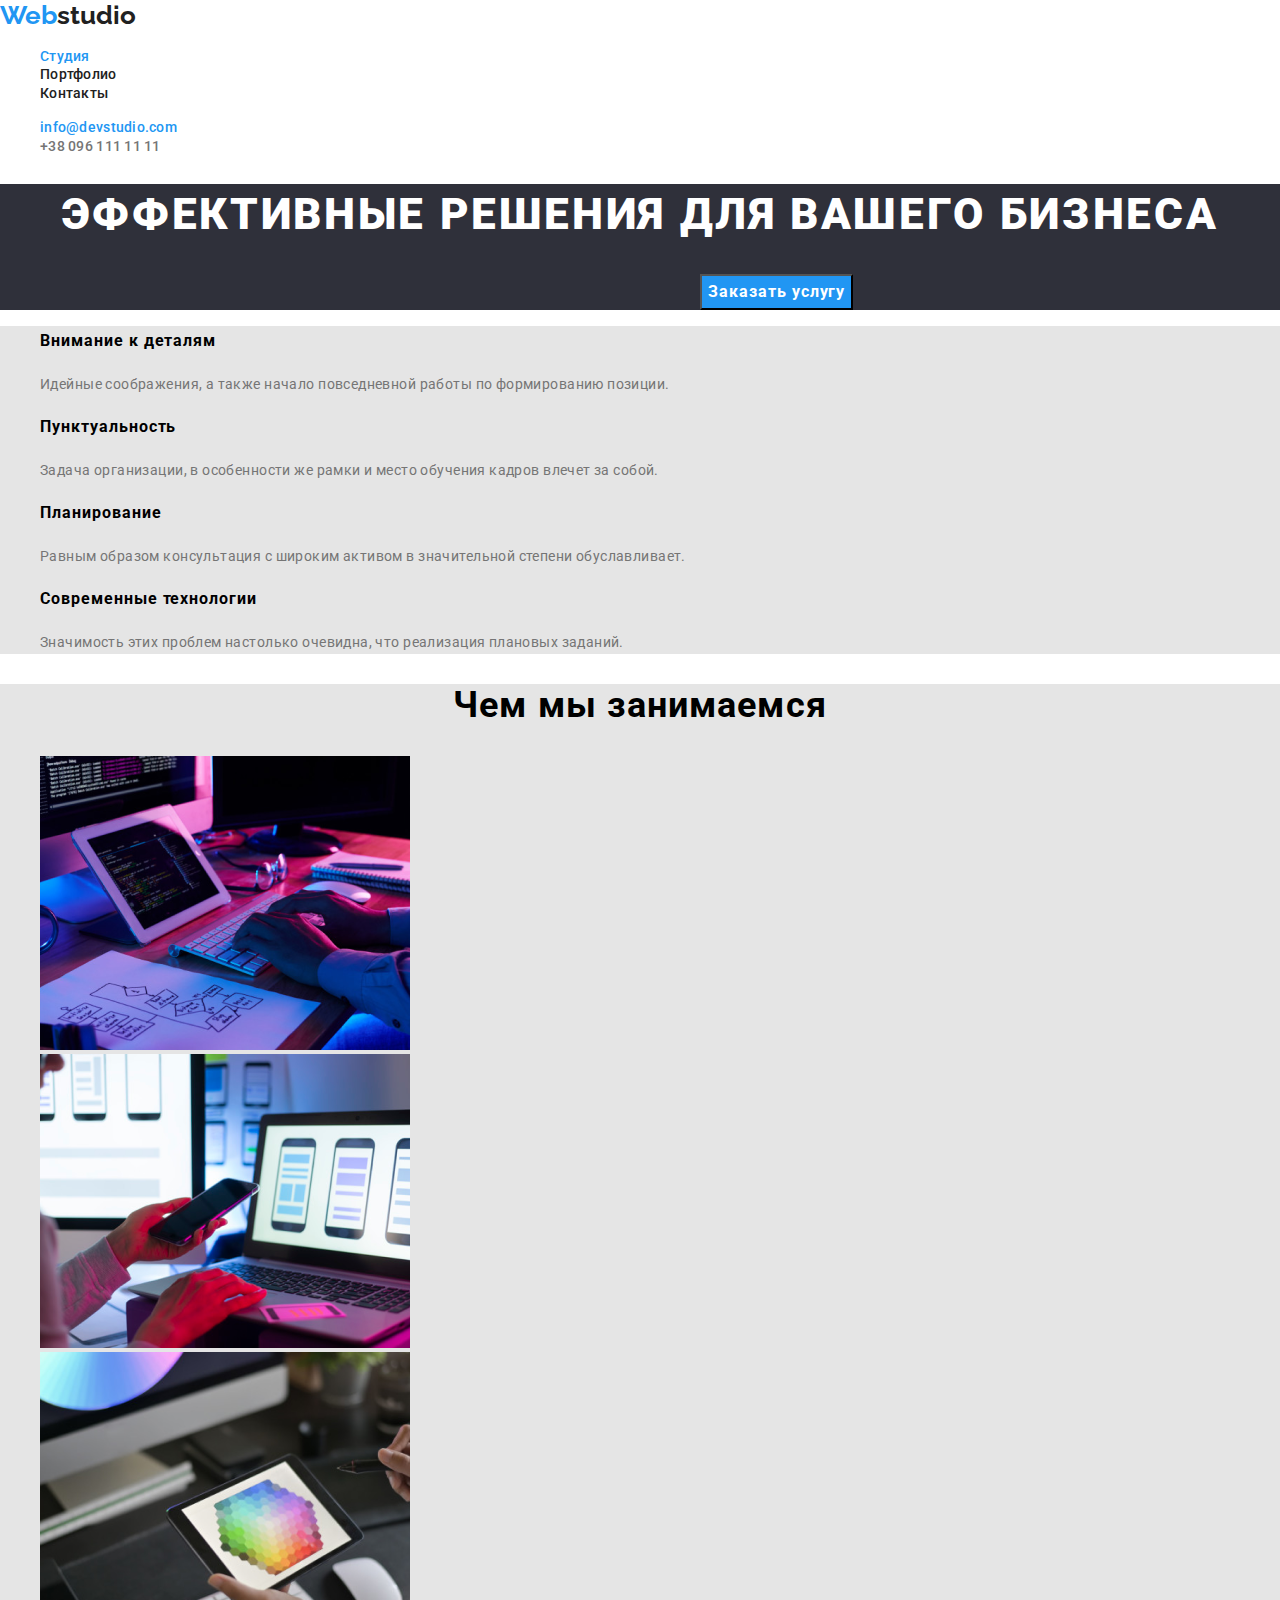
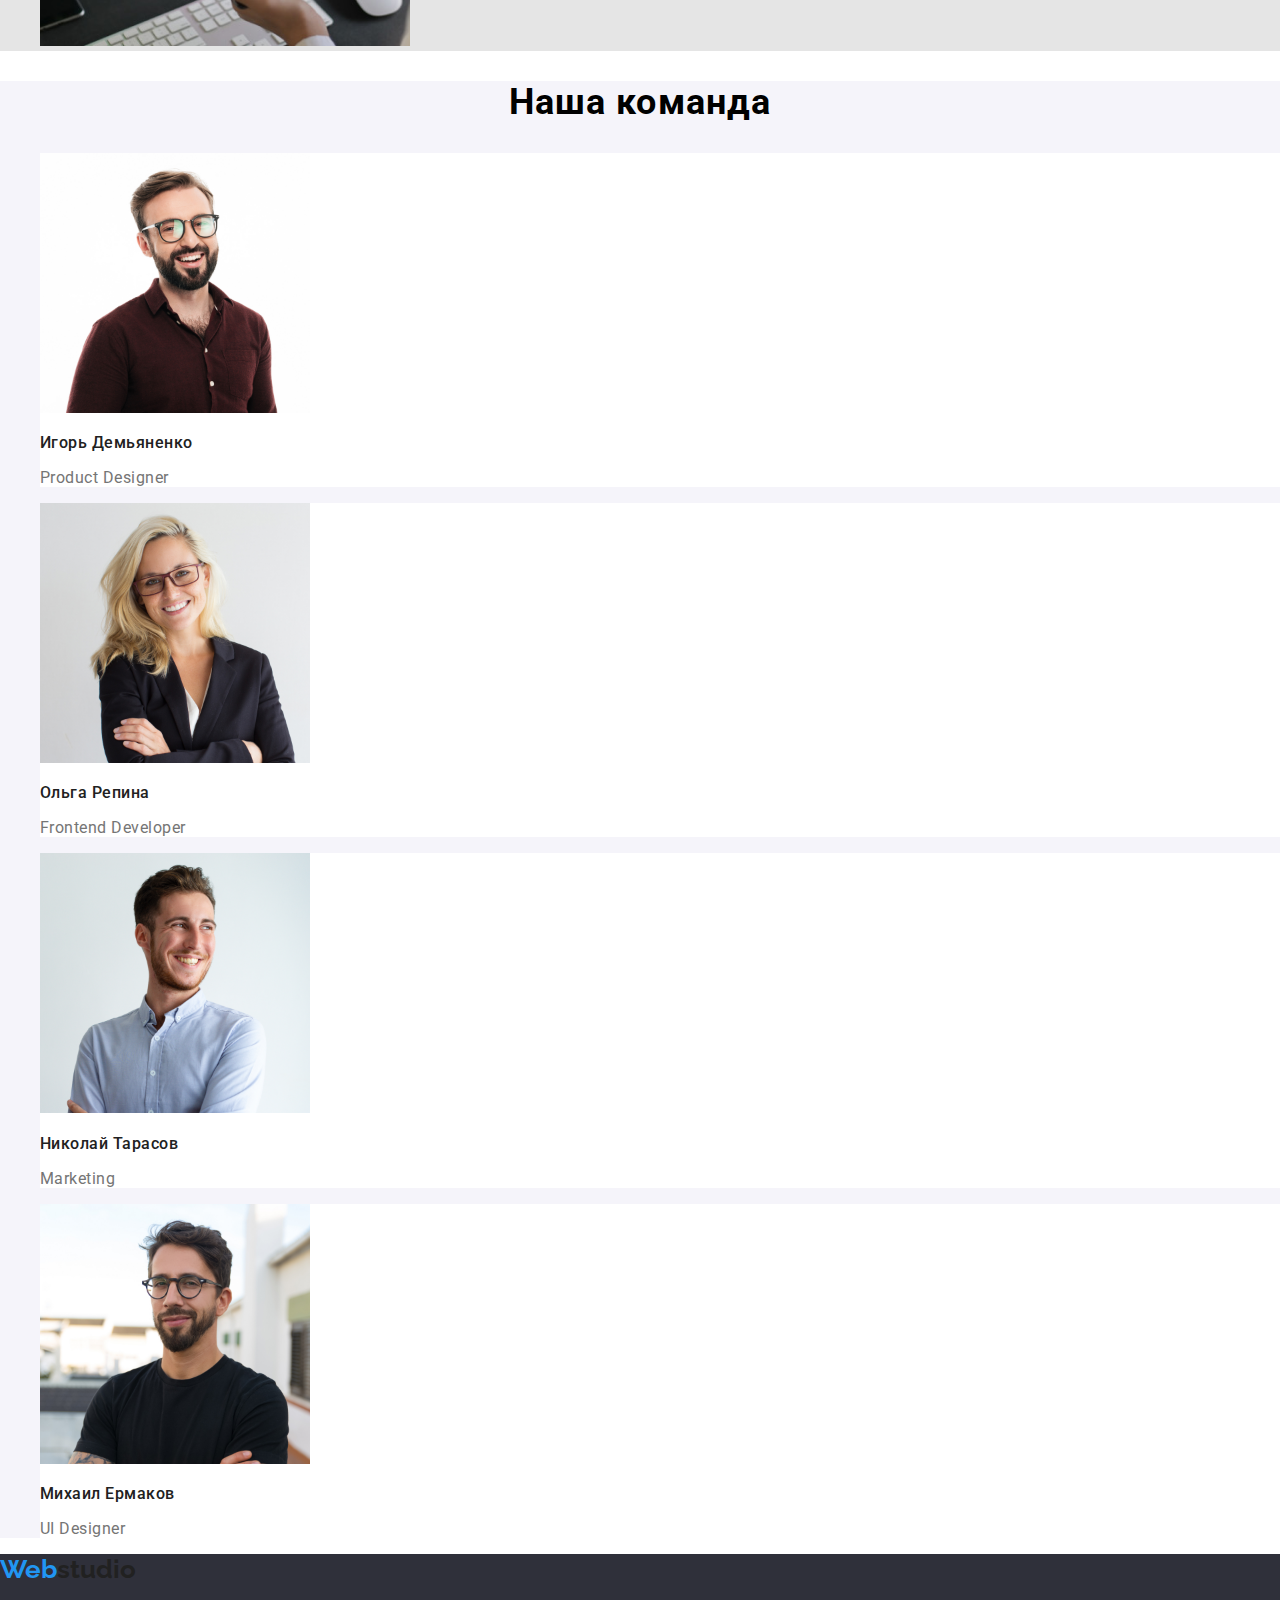
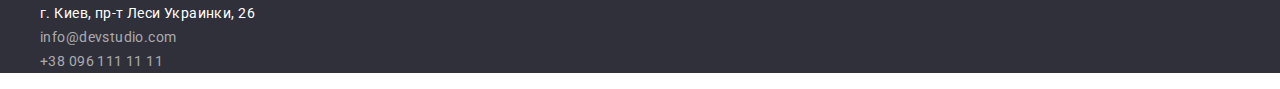
<file: index.html>
<!DOCTYPE html>
<html lang="ru">

<head>
    <meta charset="UTF-8">
    <meta name="viewport" content="width=device-width, initial-scale=1.0">
    <title>webstudio</title>
    <link rel="stylesheet" href="./css/normalize.css">
    <link rel="stylesheet" href="./css/style.css">
    <link rel="stylesheet" href="./css/variables.css">
    <link rel="preconnect" href="https://fonts.gstatic.com">
    <link
        href="https://fonts.googleapis.com/css2?family=Raleway:wght@700&family=Roboto:wght@400;500;700;900&display=swap"
        rel="stylesheet">
</head>

<body>
    <header class="header">
        <nav>
            <a class="logo" href="mailto:webstudio@com.ua"><span class="colortext1">Web</span><span
                    class="colorstudio1">studio</span></a>
                <ul>
                    <li>
                        <a class="colortext" href="#">Студия</a>
                    </li>
                    <li>
                        <a class="colorstudio" href="./portfolio.html">Портфолио</a>
                    </li>
                    <li>
                        <a class="colorstudio" href="#">Контакты</a>
                    </li>
                </ul>
            </nav>
            <ul>
                <li>
                    <a class="studio" href="mailto:info@devstudio.com">info@devstudio.com</a>
                </li>
                <li>
                    <a class="tel" href="tel:+380961111111">+38 096 111 11 11</a>
                </li>
            </ul>
        </nav>
    </header>
    <main>
        <section class="main">
            <h1 class="title">Эффективные решения для вашего бизнеса</h1>
            <button class="service">Заказать услугу</button>
        </section>
        <section class="about">
            <!-- <h2>О нас</h2> -->
            <ul class="wwc">
                <li>
                    <h3> Внимание к деталям</h3>
                    <p>Идейные соображения, а также начало повседневной работы по формированию позиции.</p>
                </li>
                <li>
                    <h3>Пунктуальность</h3>
                    <p>Задача организации, в особенности же рамки и место обучения кадров влечет за собой.</p>
                </li>
                <li>
                    <h3>Планирование</h3>
                    <p>Равным образом консультация с широким активом в значительной степени обуславливает.</p>
                </li>
                <li>
                    <h3>Современные технологии</h3>
                    <p>Значимость этих проблем настолько очевидна, что реализация плановых заданий.</p>
                </li>
            </ul>
        </section>
        <section class="section">
            <h2>Чем мы занимаемся</h2>
            <ul>
                <li>
                    <img src="./images/img1.png" alt="notebook" width="370">
                </li>
                <li>
                    <img src="./images/img2.png" alt="telephone" width="370">
                </li>
                <li>
                    <img src="./images/img3.png" alt="netbook" width="370">
                </li>
            </ul>
        </section>
        <section class="team">
            <h2>Наша команда</h2>
            <ul>
                <li>
                        <img src="./images/img4.jpg" alt="член команды" width="270">
                        <h3>Игорь Демьяненко</h3>
                        <p>Product Designer</p>
                </li>
                <li>
                        <img src="./images/img5.jpg" alt="член команды" width="270">
                        <h3>Ольга Репина</h3>
                        <p>Frontend Developer</p>
                </li>
                <li>
                        <img src="./images/img6.jpg" alt="член команды" width="270">
                        <h3>Николай Тарасов</h3>
                        <p>Marketing</p>
                </li>
                <li>
                        <img src="./images/img7.jpg" alt="член команды" width="270">
                        <h3>Михаил Ермаков</h3>
                        <p>UI Designer</p>
                </li>
            </ul>
        </section>  
    </main>
    <footer class="footer">
        <a class="logo" href="mailto:webstudio@com.ua"><span class="colortext1">Web</span><span
                class="colorstudio1">studio</span></a>
        <ul class="other">
            <li>
                <address class="adress">г. Киев, пр-т Леси Украинки, 26</address>   
            </li>
            <li>
                <a href="mailto:info@devstudio.com">info@devstudio.com</a>
            </li>
            <li>
                <a href="tel:+380961111111">+38 096 111 11 11</a>
            </li>
        </ul>
    </footer>
</body>

</html>
</file>
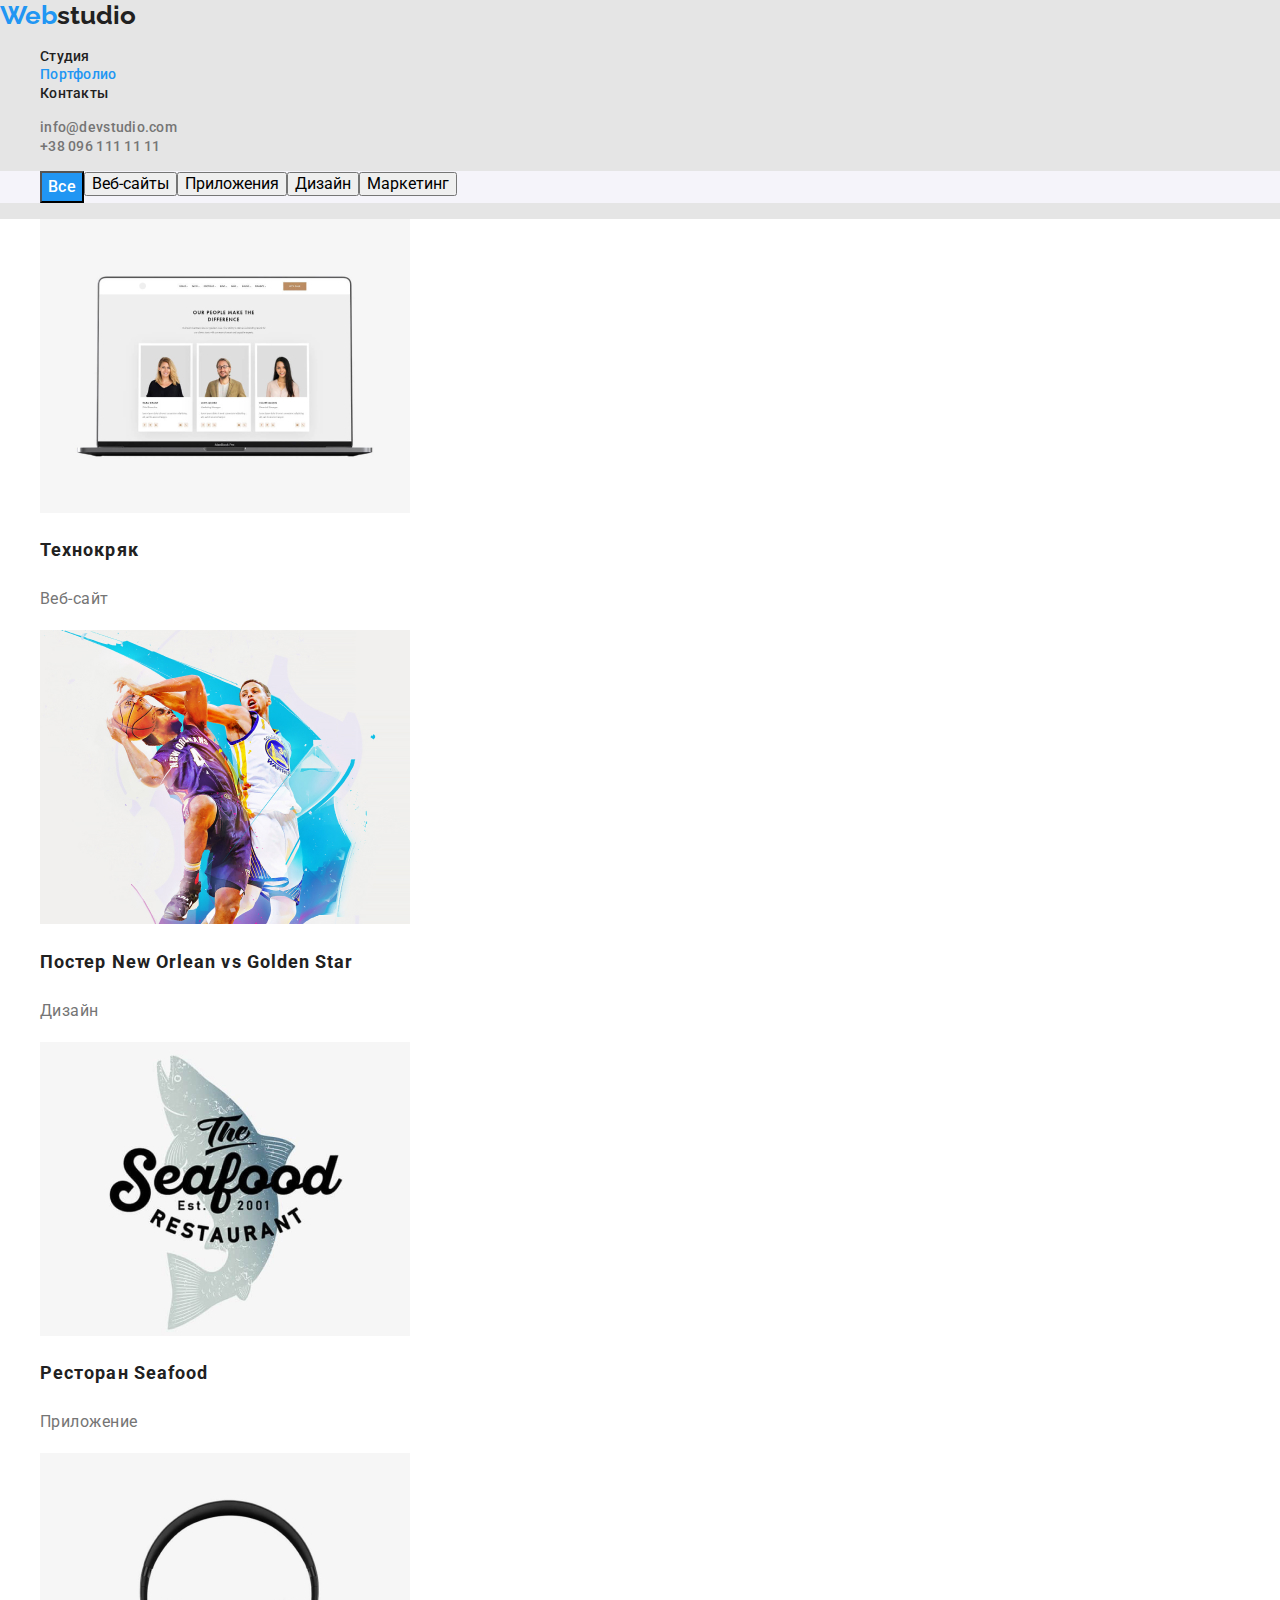
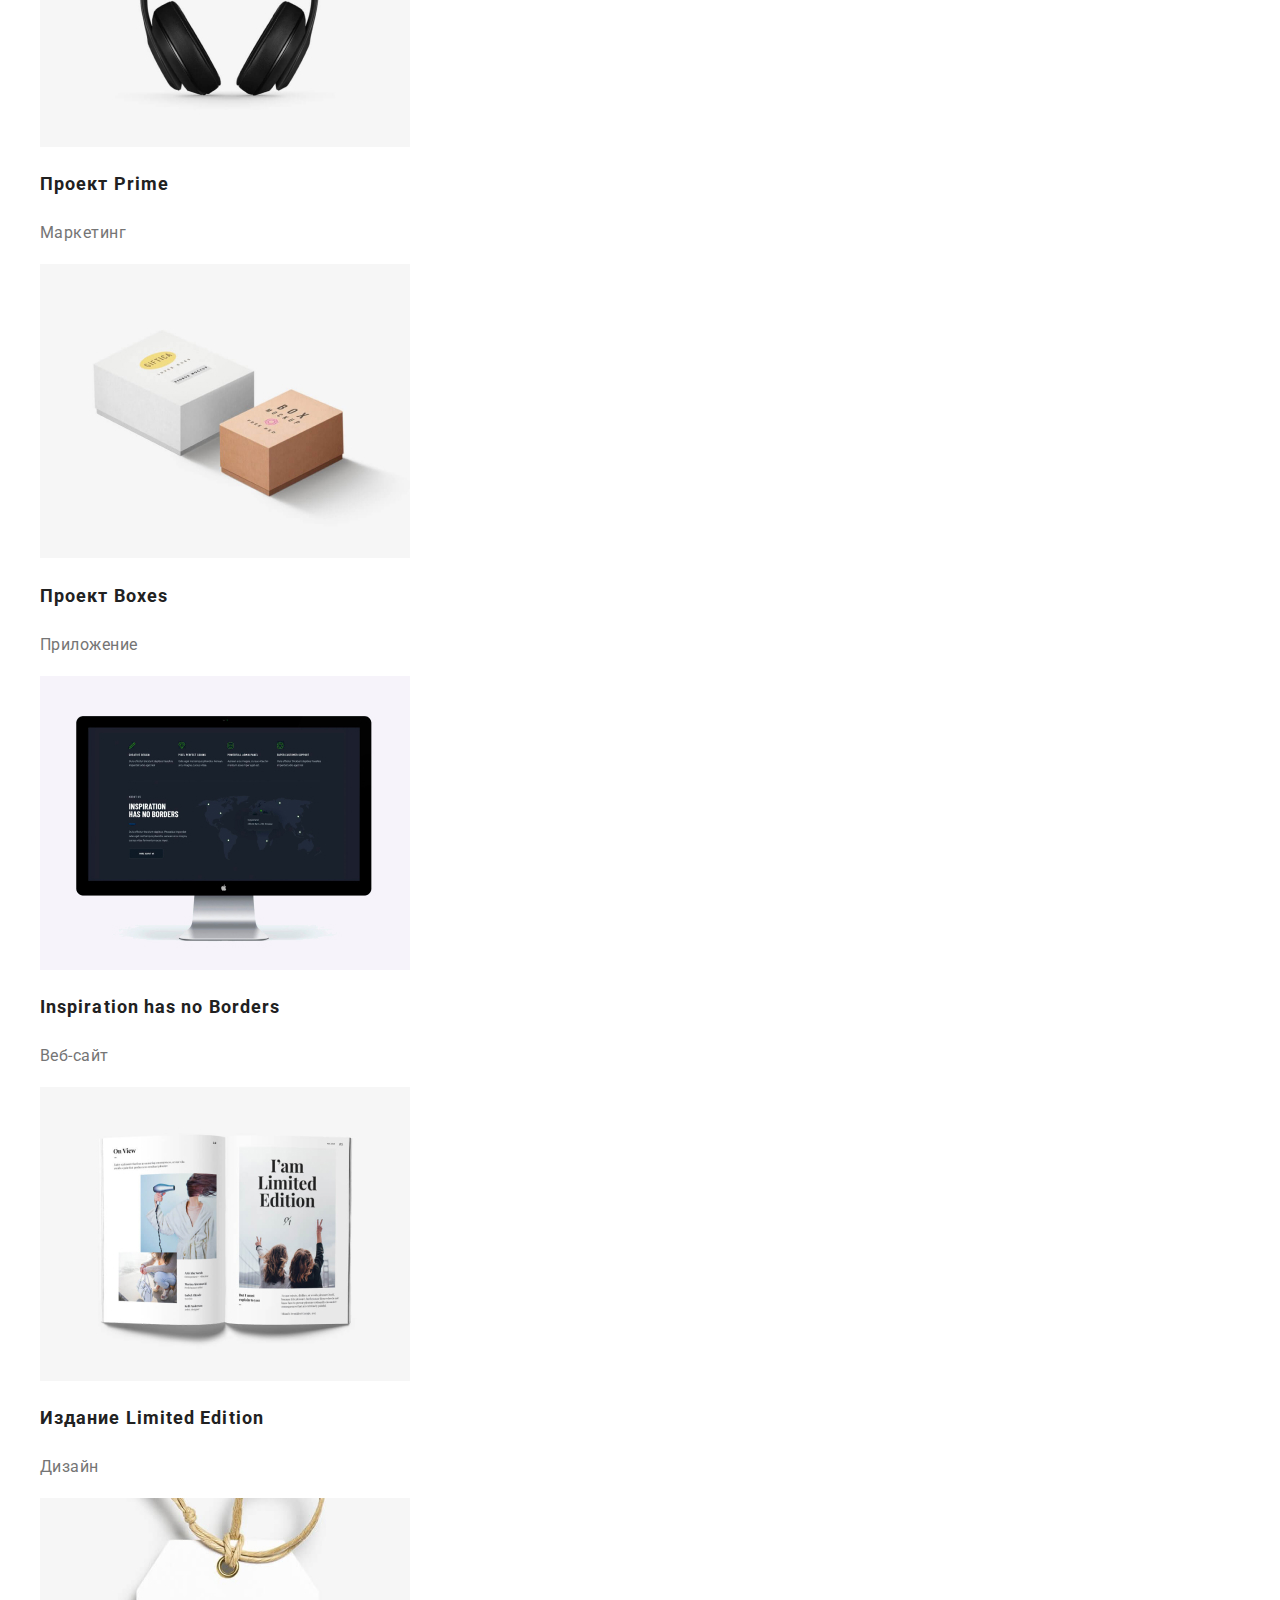
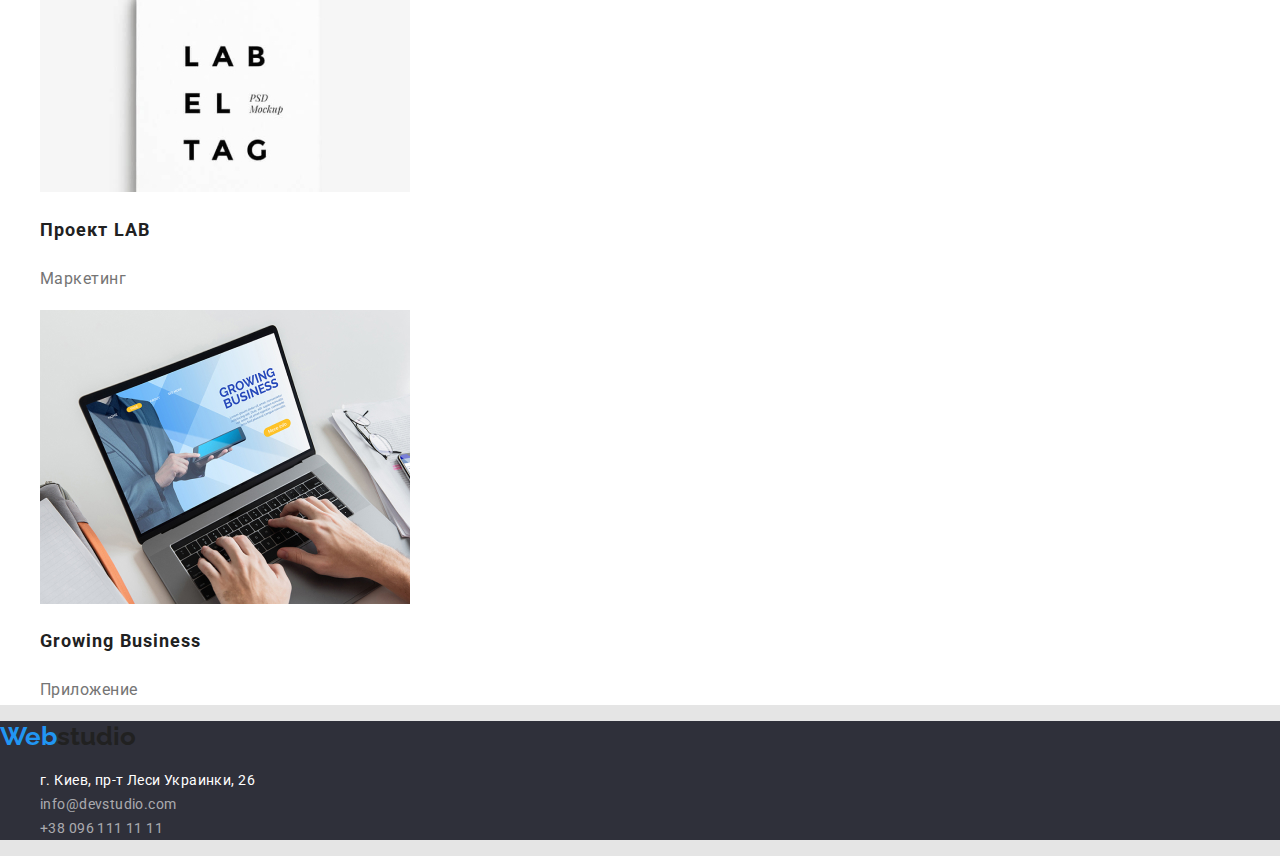
<file: portfolio.html>
<!DOCTYPE html>
<html lang="en">

<head>
    <meta charset="UTF-8">
    <meta http-equiv="X-UA-Compatible" content="IE=edge">
    <meta name="viewport" content="width=device-width, initial-scale=1.0">
    <title>Portfolio</title>
    <link rel="stylesheet" href="./css/normalize.css">
    <link rel="stylesheet" href="./css/styleportfolio.css">
    <link rel="stylesheet" href="./css/variables.css">
    <link
        href="https://fonts.googleapis.com/css2?family=Raleway:wght@700&family=Roboto:wght@400;500;700;900&display=swap"
        rel="stylesheet">
</head>

<body class="body">
    <header>
        <nav>
            <a class="logo" href="./index.html"><span class="colortext1">Web</span><span
                    class="colorstudio1">studio</span></a>
                <ul>
                    <li>
                        <a class="colorstudio" href="#">Студия</a>
                    </li>
                    <li>
                        <a class="colortext" href="#">Портфолио</a>
                    </li>
                    <li>
                        <a class="colorstudio" href="#">Контакты</a>
                    </li>
                </ul>
            </nav>
            <ul class="contacts">
                <li>
                    <a href="mailto:info@devstudio.com">info@devstudio.com</a>
                </li>
                <li>
                    <a href="tel:+380961111111">+38 096 111 11 11</a>
                </li>
            </ul>
        </nav>
    </header>
    <main>
        <ul class="way">
            <li><button class="all">Все</button></li>
            <li><button>Веб-сайты</button></li>
            <li><button>Приложения</button></li>
            <li><button>Дизайн</button></li>
            <li><button>Маркетинг</button></li>
        </ul>
        <section>
            <!-- <h1>список проетов</h1> -->
            <ul class="images">
                <li>
                        <img src="./imgportfolio/img1.jpg" alt="ноутбук" width="370">
                        <h2>Технокряк</h2>
                        <p>Веб-сайт</p>
                <li>
                        <img src="./imgportfolio/img2.jpg" alt="два баскетболиста с мячом" width="370">
                        <h2>Постер New Orlean vs Golden Star</h2>
                        <p>Дизайн</p>
                </li>
                <li>
                        <img src="./imgportfolio/img3.jpg" alt="логотип ресторана" width="370">
                        <h2>Ресторан Seafood</h2>
                        <p>Приложение</p>
                </li>
                <li>
                        <img src="./imgportfolio/img4.jpg" alt="наушники" width="370">
                        <h2>Проект Prime</h2>
                        <p>Маркетинг</p>
                </li>
                <li>
                        <img src="./imgportfolio/img5.jpg" alt="две коробки" width="370">
                        <h2>Проект Boxes</h2>
                        <p>Приложение</p>
                </li>
                <li>
                        <img src="./imgportfolio/img6.jpg" alt="монитор" width="370">
                        <h2>Inspiration has no Borders</h2>
                        <p>Веб-сайт</p>
                </li>
                <li>
                        <img src="./imgportfolio/img7.jpg" alt="книга" width="370">
                        <h2>Издание Limited Edition</h2>
                        <p>Дизайн</p>
                </li>
                <li>
                        <img src="./imgportfolio/img8.jpg" alt="этикетка с логотипом" width="370">
                        <h2>Проект LAB</h2>
                        <p>Маркетинг</p>
                </li>
                <li>
                        <img src="./imgportfolio/img9.jpg" alt="ноутбук" width="370">
                        <h2>Growing Business</h2>
                        <p>Приложение</p>
                </li>
            </ul>
        </section>

    </main>
    <footer class="footer">
        <a class="logo" href="./index.html"><span class="colortext1">Web</span><span class="colorstudio1">studio</span></a>
        <ul class="other">
            <li>
                <address class="address">г. Киев, пр-т Леси Украинки, 26</address>
            </li>
            <li>
                <a href="mailto:info@devstudio.com">info@devstudio.com</a>
            </li>
            <li>
                <a href="tel:+380961111111">+38 096 111 11 11</a>
            </li>
        </ul>
    </footer>
</body>

</html>
</file>
<file: css/style.css>
a {
  text-decoration: none;
}
.colortext1 {
  color: var(--blue-text);
}

.colorstudio1 {
  color: var(--black-text);
}

.colortext {
  color: var(--blue-text);
  font-family: Roboto;
  font-style: normal;
  font-weight: 500;
  font-size: 14px;
  line-height: 16px;
  letter-spacing: 0.02em;
}
.colorstudio {
  color: var(--black-text);
  font-family: Roboto;
  font-style: normal;
  font-weight: 500;
  font-size: 14px;
  line-height: 16px;
  letter-spacing: 0.02em;
}
.logo {
  font-family: 'Raleway', sans-serif;
  font-style: normal;
  font-weight: bold;
  font-size: 26px;
  line-height: 31px;
}

body {
  font-family: 'Roboto', sans-serif;
}
.header {
  background-color: rgba(255, 255, 255, 1);
}
.studio {
  font-family: Roboto;
  font-style: normal;
  font-weight: 500;
  font-size: 14px;
  line-height: 16px;
  letter-spacing: 0.02em;
  color: #2196f3;
}
.tel {
  color: var(--grey-text);
  font-family: Roboto;
  font-style: normal;
  font-weight: 500;
  font-size: 14px;
  line-height: 16px;
  letter-spacing: 0.02em;
}

.main {
  background-color: rgba(47, 48, 58, 1);
}

.title {
  color: var(--white-text);
  font-family: Roboto;
  font-style: normal;
  font-weight: 900;
  font-size: 44px;
  line-height: 60px;
  text-align: center;
  letter-spacing: 0.06em;
  text-transform: uppercase;
}
.service {
  background-color: rgba(33, 150, 243, 1);
  color: var(--white-text);
  font-family: Roboto;
  font-style: normal;
  font-weight: bold;
  font-size: 16px;
  line-height: 30px;
  display: flex;
  align-items: center;
  text-align: center;
  letter-spacing: 0.06em;
  margin-left: 700px;
}

.about {
  background-color: #e5e5e5;
}
h3 {
  font-family: Roboto;
  font-style: normal;
  font-weight: bold;
  font-size: 16px;
  line-height: 30px;
  display: flex;
  align-items: center;
  text-align: center;
  letter-spacing: 0.06em;
}

.wwc p {
  color: var(--grey-text);
  font-family: Roboto;
  font-style: normal;
  font-weight: normal;
  font-size: 14px;
  line-height: 24px;
  letter-spacing: 0.03em;
}

.section {
  background-color: #e5e5e5;
}

h2 {
  font-family: Roboto;
  font-style: normal;
  font-weight: bold;
  font-size: 36px;
  line-height: 42px;
  text-align: center;
  letter-spacing: 0.03em;
}

.team {
  background-color: rgba(245, 244, 250, 1);
}
.team li {
  background-color: rgba(255, 255, 255, 1);
}
.ourteam {
  font-family: Roboto;
  font-style: normal;
  font-weight: bold;
  font-size: 36px;
  line-height: 42px;
  text-align: center;
  letter-spacing: 0.03em;
}

.team h3 {
  color: var(--black-text);
  font-family: Roboto;
  font-style: normal;
  font-weight: 500;
  font-size: 16px;
  line-height: 19px;
  text-align: center;
  letter-spacing: 0.03em;
}

.team p {
  color: var(--grey-text);
  font-family: Roboto;
  font-style: normal;
  font-weight: normal;
  font-size: 16px;
  line-height: 19px;
  letter-spacing: 0.03em;
}

.footer {
  background-color: rgba(47, 48, 58, 1);
}
.adress {
  color: var(--white-text);
  font-family: Roboto;
  font-style: normal;
  font-weight: normal;
  font-size: 14px;
  line-height: 24px;
  letter-spacing: 0.03em;
}

.other a {
  color: var(--grey-text-op60);
  font-family: Roboto;
  font-style: normal;
  font-weight: normal;
  font-size: 14px;
  line-height: 24px;
  letter-spacing: 0.03em;
}
</file>
<file: css/variables.css>
:root {
    --white-text: rgba(255, 255, 255, 1);

    --grey-text: rgba(117, 117, 117, 1);

    --blue-text: rgba(33, 150, 243, 1);

    --black-text: rgba(33, 33, 33, 1);
    
    --grey-text-op60: rgba(255, 255, 255, 0.6);




}
</file>
<file: css/styleportfolio.css>
a {
  text-decoration: none;
}

.body {
  background-color: #e5e5e5;
  font-family: 'Roboto', sans-serif;
}
.logo {
  font-family: 'Raleway', sans-serif;
  font-style: normal;
  font-weight: bold;
  font-size: 26px;
  line-height: 31px;
}
.colortext1 {
  color: var(--blue-text);
}
.colorstudio1 {
  color: var(--black-text);
}

.colortext {
  color: var(--blue-text);
  font-family: Roboto;
  font-style: normal;
  font-weight: 500;
  font-size: 14px;
  line-height: 16px;
  letter-spacing: 0.02em;
}

.colorstudio {
  color: var(--black-text);
  font-family: Roboto;
  font-style: normal;
  font-weight: 500;
  font-size: 14px;
  line-height: 16px;
  letter-spacing: 0.02em;
}

.contacts a {
  color: var(--grey-text);
  font-family: Roboto;
  font-style: normal;
  font-weight: 500;
  font-size: 14px;
  line-height: 16px;
  letter-spacing: 0.02em;
}

.way {
  display: flex;
  background-color: rgba(245, 244, 250, 1);
  color: var(--black-text);
  font-family: Roboto;
  font-style: normal;
  font-weight: 500;
  font-size: 16px;
  line-height: 26px;
  text-align: center;
  letter-spacing: 0.03em;
}
.all {
  background-color: rgba(33, 150, 243, 1);
  color: var(--white-text);
  font-family: Roboto;
  font-style: normal;
  font-weight: 500;
  font-size: 16px;
  line-height: 26px;
  text-align: center;
  letter-spacing: 0.03em;
}
.images {
  background-color: rgba(255, 255, 255, 1);
}
.images h2 {
  color: var(--black-text);
  font-family: Roboto;
  font-style: normal;
  font-weight: bold;
  font-size: 18px;
  line-height: 36px;
  letter-spacing: 0.06em;
}
.images p {
  color: var(--grey-text);
  font-family: Roboto;
  font-style: normal;
  font-weight: normal;
  font-size: 16px;
  line-height: 30px;
  letter-spacing: 0.03em;
}
.footer {
  background-color: rgba(47, 48, 58, 1);
}
.address {
  color: var(--white-text);
  font-family: Roboto;
  font-style: normal;
  font-weight: normal;
  font-size: 14px;
  line-height: 24px;
  letter-spacing: 0.03em;
}
.other a {
  color: var(--grey-text-op60);
  font-family: Roboto;
  font-style: normal;
  font-weight: normal;
  font-size: 14px;
  line-height: 24px;
  letter-spacing: 0.03em;
}
</file>
